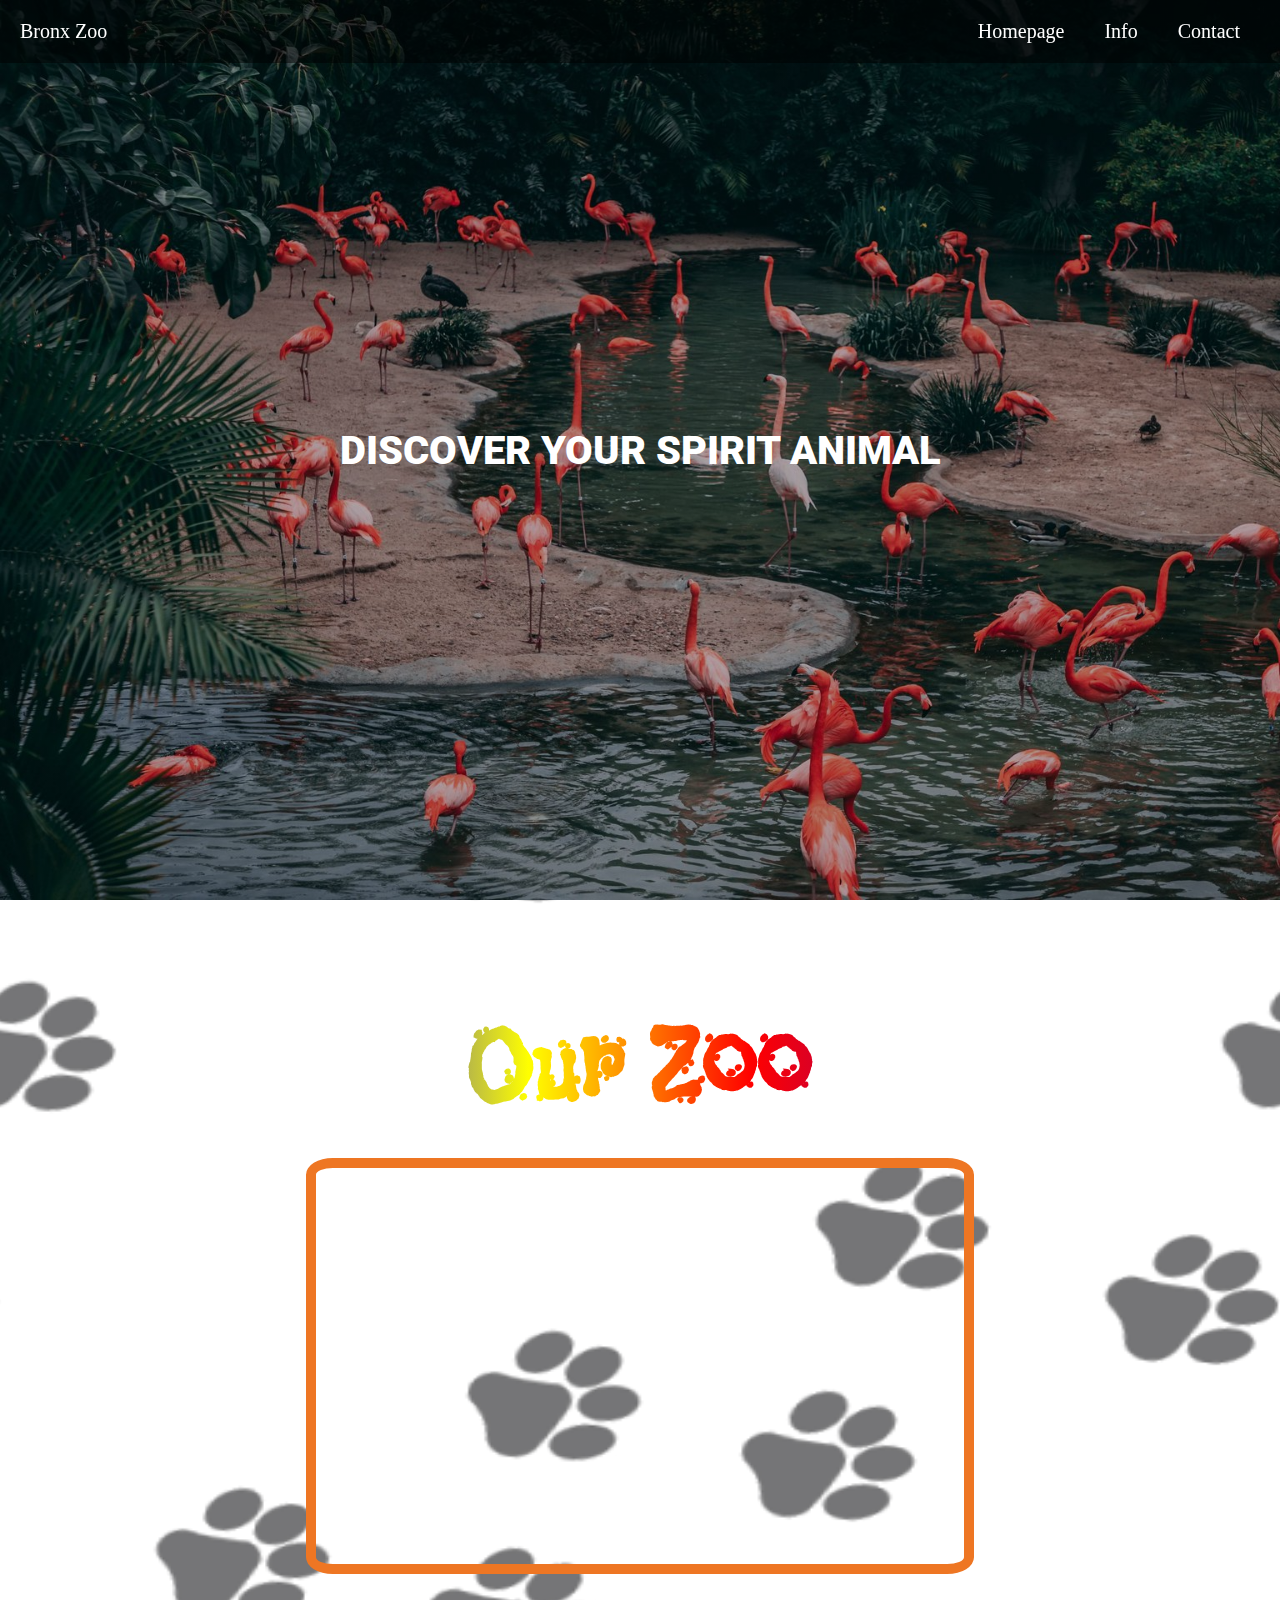
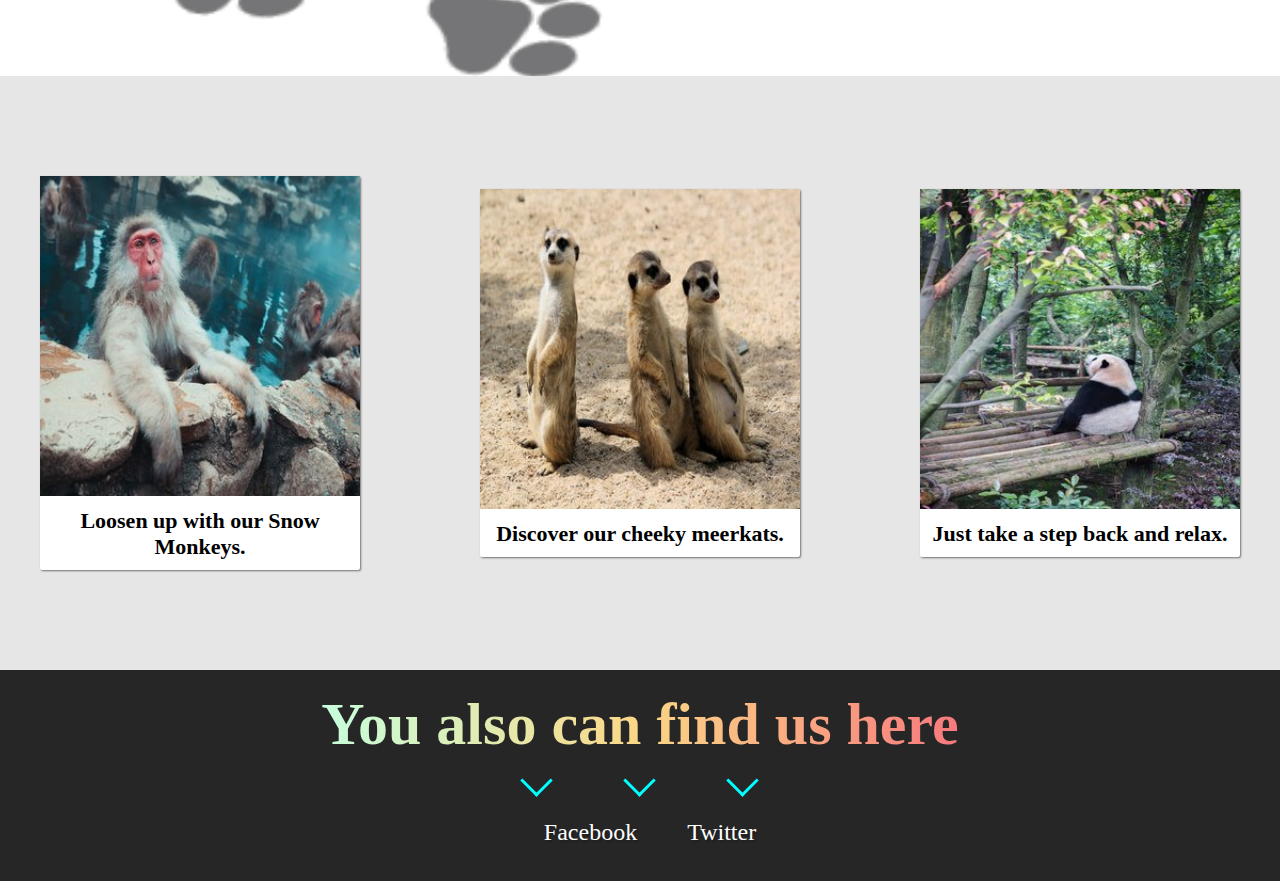
<file: Uebung4/index.html>
<!DOCTYPE html>

<html lang="de">
    <head>
        <link
        rel="stylesheet"
        href="https://use.fontawesome.com/releases/v5.8.2/css/all.css"
        integrity="sha384-oS3vJWv+0UjzBfQzYUhtDYW+Pj2yciDJxpsK1OYPAYjqT085Qq/1cq5FLXAZQ7Ay"
        crossorigin="anonymous"/>  

        <title>Startseite</title>
        <meta charset="UTF-8">
        <meta name="viewport" content="width=device-width, initial-scale=1.0">
        <link rel="stylesheet" href="css/style.css" />
        <link href="https://fonts.googleapis.com/css2?family=Flavors&family=Roboto:wght@400;900&display=swap" rel="stylesheet"> 
    </head>

    <body>
        <header>
            <nav>
                <ul class="nav-list">
                    <li><p class="space">Bronx Zoo</p></li>
                    <li><a href="index.html">Homepage</a></li>
                    <li><a href="info.html">Info</a></li>
                    <li><a href="contact.html">Contact</a></li>
                </ul>
            </nav>
        </header>

        <main>
            <!-- background -->
            <section class="welcome-page">
                <div class="welcome-div">
                    <h1 class="titel">Discover your spirit Animal</h1>
                    <!-- <img src="img/rsz_zoo-background.jpg"> -->
                </div>
            </section>
            <!-- youtube + picture -->
            <section class="intro-page">
                <!-- youtube -->
                <div class="video-div">
                    <h2>Our Zoo</h2>
                    <iframe width="560" height="315" src="https://www.youtube.com/embed/E0BcaYBu1Pc" frameborder="0" allow="accelerometer; autoplay; encrypted-media; gyroscope; picture-in-picture" allowfullscreen></iframe>
                </div>
            </section>

            <!-- picture -->
            <section class="pic-section">                
                <!-- 1. pic -->
                <figure class="pic-div">
                    <img src="img/affen.jpg" alt="appe in a onsen">
                    <figcaption  class="img-text">
                        Loosen up with our Snow Monkeys.
                    </figcaption >
                </figure>
                <!-- 2. pic -->
                <figure class="pic-div">
                    <img src="img/erdmaenchen.jpg" alt="three meerkat">
                    <figcaption class="img-text">
                        Discover our cheeky meerkats.
                    </figcaption>
                </figure>
                <!-- 3. pic -->
                <figure class="pic-div">
                    <img src="img/panda.jpg" alt="panda makes himself comfortable on a bench">
                    <figcaption class="img-text">
                        Just take a step back and relax.
                    </figcaption>
                </figure>
            </section>

        </main>

        <footer>
            <!-- Contact -->
            <section id=contact class="contact-section">
                <div class="contact-header">
                    <h2>You also can find us here</h2>
                    <p><i class="arrow down"></i><i class="arrow down"></i><i class="arrow down"></i></p>
                </div>
                <div class="contact-links">
                    <a href="https:facebook.com" class="icons" target="_blank"><i class="fab fa-facebook-square"></i>Facebook</a>
                    <a href="https://twitter.com" class="icons" target="_blank"><i class="fab fa-twitter"></i>Twitter</a>
                </div>
            </section>

        </footer>
    </body>
</html>
</file>
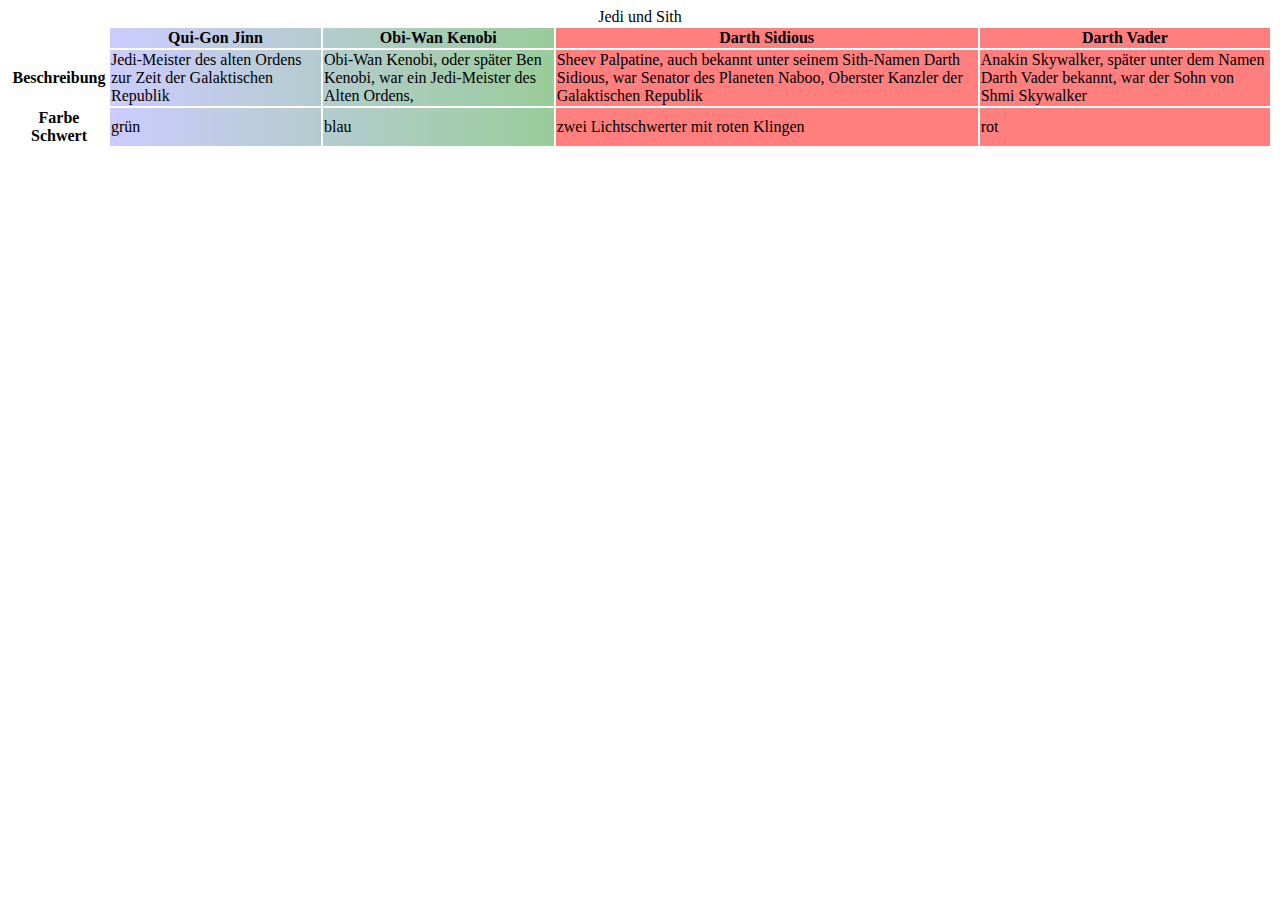
<file: kapitel_08/colgroup.html>
<!doctype html>
<html lang="de">
<head>
  <meta charset="UTF-8">
  <meta name="viewport" content="width=device-width, initial-scale=1">
  <title>Tabelle</title>
  <style>
    .jedi {
      background: linear-gradient(to left, hsla(120, 100%, 25.1%, 0.4), hsla(240, 100%, 50%, 0.2))
    }

    .sith {
      background: rgba(255, 0, 0, 0.5)
    }
  </style>
</head>
<body>
  <table>
    <caption>Jedi und Sith</caption>
    <colgroup>
      <col>
      <col span="2" class="jedi">
      <col span="2" class="sith">
    </colgroup>
    <tr>
      <td> </td>
      <th scope="col">Qui-Gon Jinn</th>
      <th scope="col">Obi-Wan Kenobi</th>
      <th scope="col">Darth Sidious</th>
      <th scope="col">Darth Vader</th>
    </tr>
    <tr>
      <th scope="row">Beschreibung</th>
      <td>Jedi-Meister des alten Ordens zur Zeit der Galaktischen Republik</td>
      <td>Obi-Wan Kenobi, oder später Ben Kenobi, war ein Jedi-Meister des Alten Ordens,</td>
      <td>Sheev Palpatine, auch bekannt unter seinem Sith-Namen Darth Sidious, war Senator des Planeten Naboo, Oberster Kanzler der Galaktischen Republik</td>
      <td>Anakin Skywalker, später unter dem Namen Darth Vader bekannt, war der Sohn von Shmi Skywalker</td>
    </tr>
    <tr>
      <th scope="row">Farbe Schwert</th>
      <td>grün</td>
      <td>blau</td>
      <td>zwei Lichtschwerter mit roten Klingen</td>
      <td>rot</td>
    </tr>
  </table>
</body>

</html>
</file>
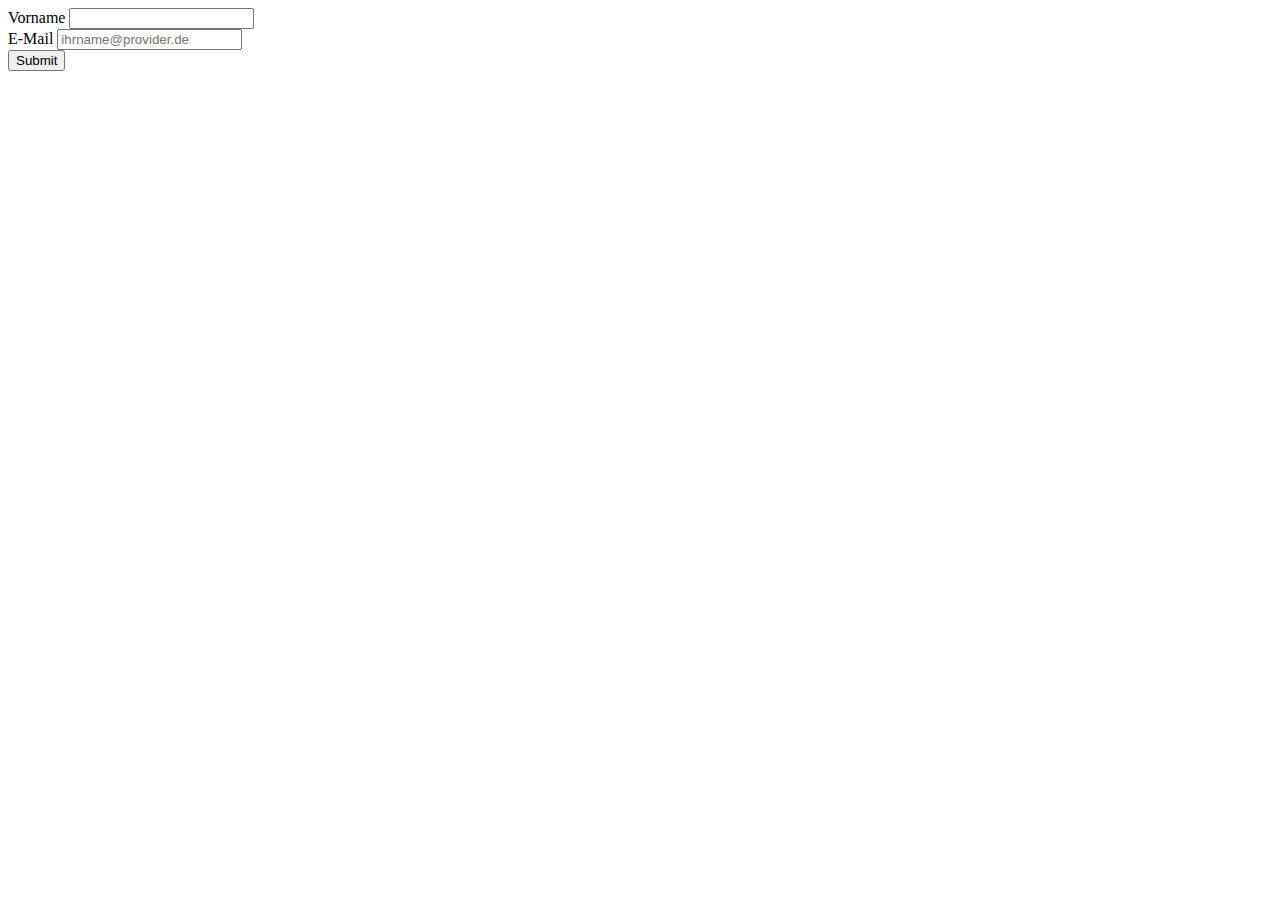
<file: kapitel_08/formular.html>
<!doctype html>
<html lang="de">
<head>
  <meta charset="UTF-8">
  <meta name="viewport" content="width=device-width, initial-scale=1">
  <title>Formulare</title>
</head>
<body>
<form method="get" action="ausgabe.html">
  <div>
    <label for="vorname">Vorname</label>
    <input type="text" name="vorname" id="vorname">
  </div>
  <div>
    <label for="emailadresse">E-Mail</label>
    <input type="email" name="email" placeholder="ihrname@provider.de">
  </div>
  <input type="submit">
</form>

</body>
</html>
</file>
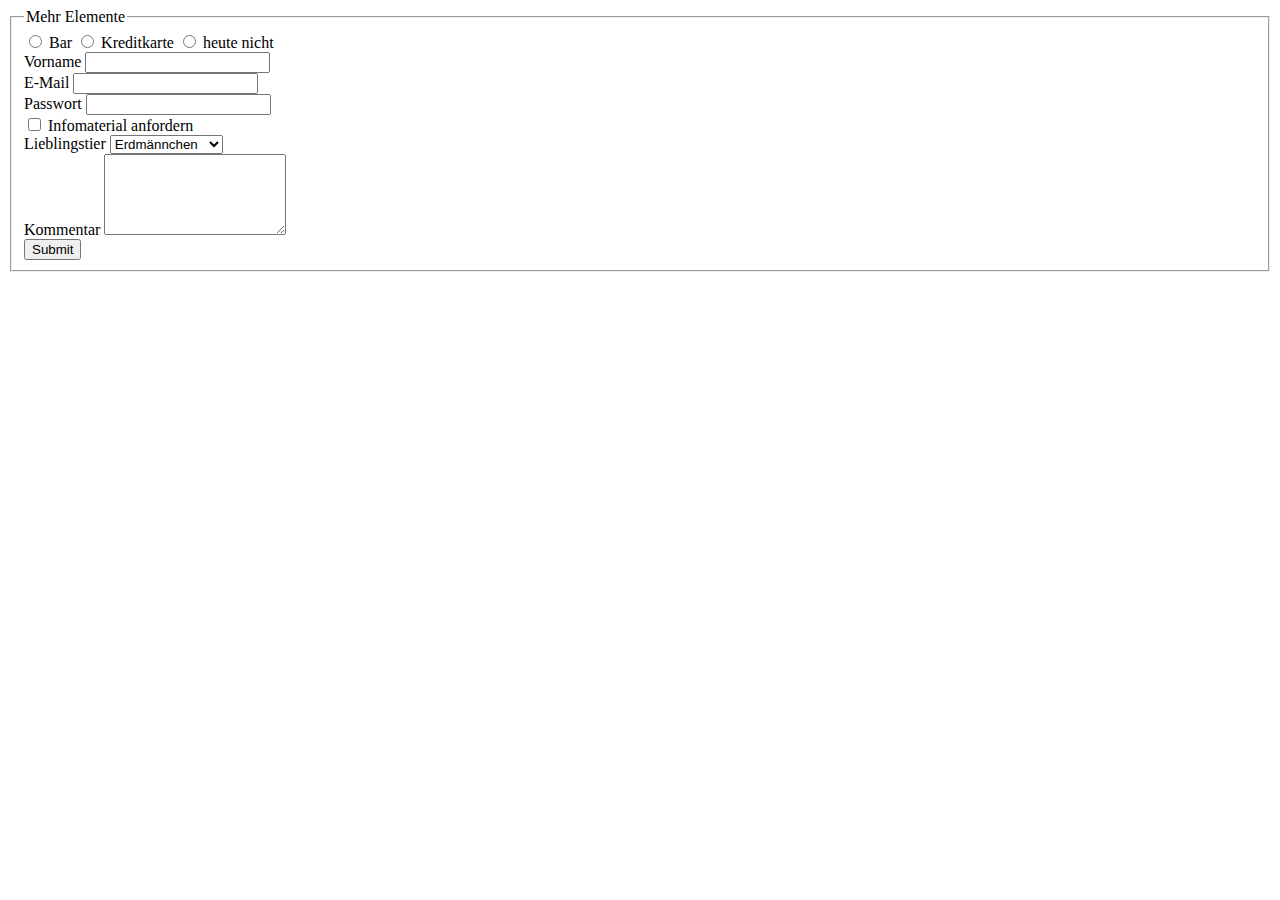
<file: kapitel_08/formular_erweitert.html>
<!doctype html>
<html lang="de">
<head>
  <meta charset="UTF-8">
  <meta name="viewport" content="width=device-width, initial-scale=1">
  <title>Formulare</title>
</head>
<body>
  <form method="get" action="ausgabe.html">
    <fieldset>
      <legend>Mehr Elemente</legend>
      <div>
        <input type="radio" name="zahlen" id="bar" value="bar">
        <label for="bar">Bar</label>
        <input type="radio" name="zahlen" id="kreditkarte" value="kreditkarte">
        <label for="kreditkarte">Kreditkarte</label>
        <input type="radio" name="zahlen" id="heutenicht" value="heutenicht">
        <label for="heutenicht">heute nicht</label>
      </div>
      <div>
        <label for="vorname">Vorname</label>
        <input type="text" name="vorname" id="vorname">
      </div>
      <div>
        <label for="emailadresse">E-Mail</label>
        <input type="email" name="emailadresse" id="emailadresse">
      </div>
      <div>
        <label for="passwort">Passwort</label>
        <input type="password" name="passwort" id="passwort">
      </div>
      <div>
        <input type="checkbox" name="info" value="ja" id="info">
        <label for="info">Infomaterial anfordern</label>
      </div>
      <div>
        <label for="lieblingstier">Lieblingstier</label>
        <select name="lieblingstier" id="lieblingstier">
	         <option value="1">Erdmännchen</option>
	         <option value="2">Grottenolm</option>
	         <option value="3">Spiegeleiqualle</option>
	         <option value="4">Seeschwalbe</option>
	      </select>
      </div>
      <div>
        <label for="kommentar">Kommentar</label>
        <textarea rows="5" cols="20" name="kommentar" id="kommentar"></textarea>
      </div>
      <input type="submit">
    </fieldset>
  </form>
</body>
</html>
</file>
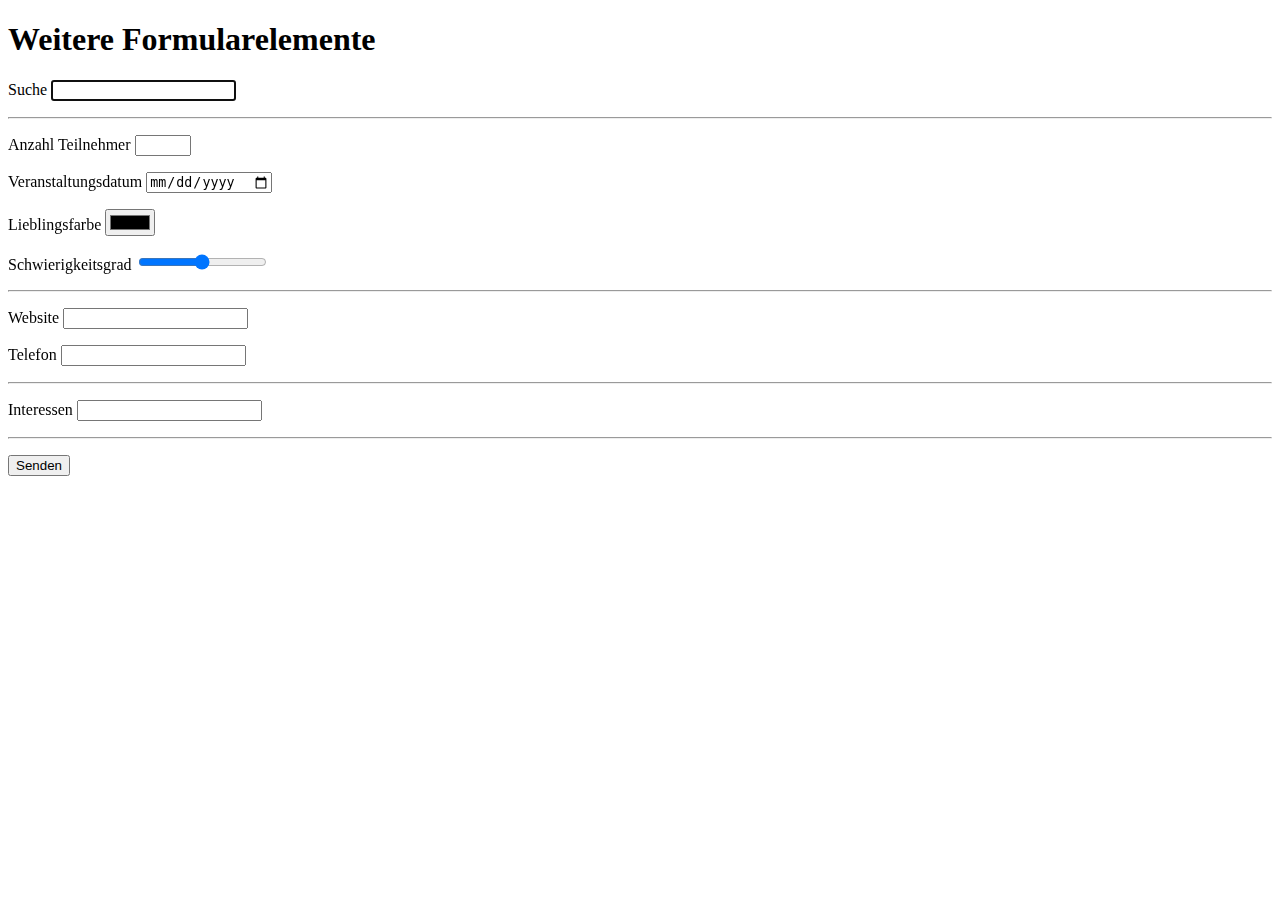
<file: kapitel_08/formular_felder.html>
<!doctype html>
<html lang="de">
  <head>
    <meta charset="utf-8">
    <meta name="viewport" content="width=device-width, initial-scale-1">
    <title>Formular</title>
  </head>
  <body>
    <h1>Weitere Formularelemente</h1>
    <form action="ausgabe.html" method="get">
      <p>
        <label for="suche">Suche</label>
        <input type="search" name="suche" id="suche" autofocus>
      </p>
      <hr>
      <p>
        <label for="teilnehmer">Anzahl Teilnehmer</label>
        <input type="number" min="5" max="35" step="5" name="teilnehmer" id="teilnehmer" required>
      </p>
      <p>
        <label for="datum">Veranstaltungsdatum</label>
        <input type="date" name="datum" id="datum">
      </p>
      <p>
        <label for="farbe">Lieblingsfarbe</label>
        <input type="color" name="color" id="farbe">
      </p>
      <p>
        <label for="grad">Schwierigkeitsgrad</label>
        <input type="range" name="grad" id="grad">
      </p>
      <hr>
      <p>
        <label for="website">Website </label>
        <input type="url" name="website" id="website">
      </p>
      <p>
        <label for="telefon">Telefon</label>
        <input type="tel" name="telefon" id="telefon">
      </p>
      <hr>
      <p>
        <label for="interessen">Interessen</label>
          <input type="text" list="intliste" name="interesseb" id="interessen">
          <datalist id="intliste">
            <option value="Hirschmaus">
            <option value="Taschenratte">
            <option value="Flughund">
          </datalist>
      </p>
      <hr>
      <p>
      <input type="submit" value="Senden">
      </p>
    </form>
  </body>
</html>
</file>
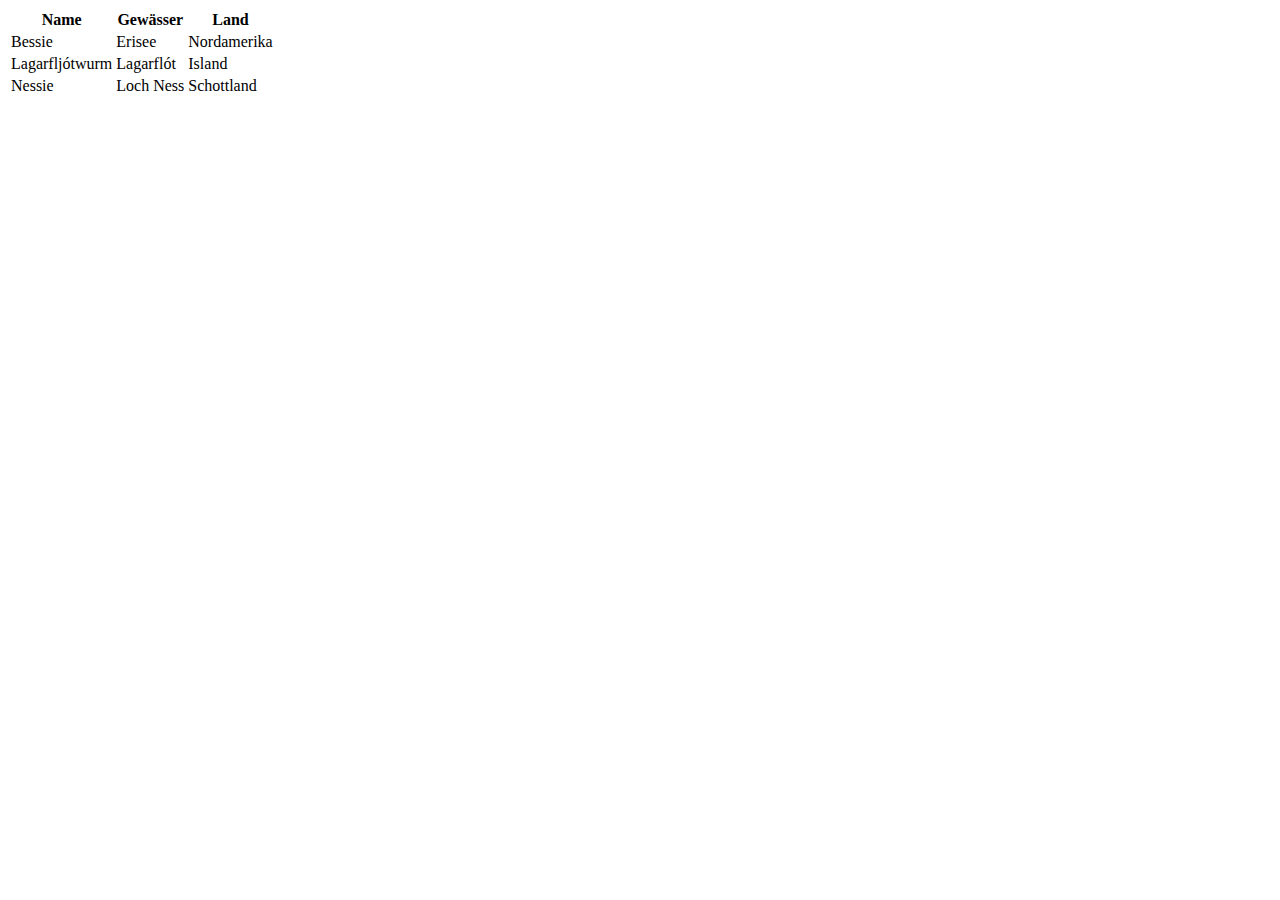
<file: kapitel_08/tabelle_basis.html>
<!doctype html>
<html lang="de">
<head>
  <meta charset="UTF-8">
  <meta name="viewport" content="width=device-width, initial-scale=1">
  <title>Tabelle</title>
</head>
<body>
  <table>
    <tr>
      <th>Name</th>
      <th>Gewässer</th>
      <th>Land</th>
    </tr>
    <tr>
      <td>Bessie</td>
      <td>Erisee</td>
      <td>Nordamerika</td>
    </tr>
    <tr>
      <td>Lagarfljótwurm</td>
      <td>Lagarflót</td>
      <td>Island</td>
    </tr>
    <tr>
      <td>Nessie</td>
      <td>Loch Ness</td>
      <td>Schottland</td>
    </tr>
  </table>
</body>
</html>
</file>
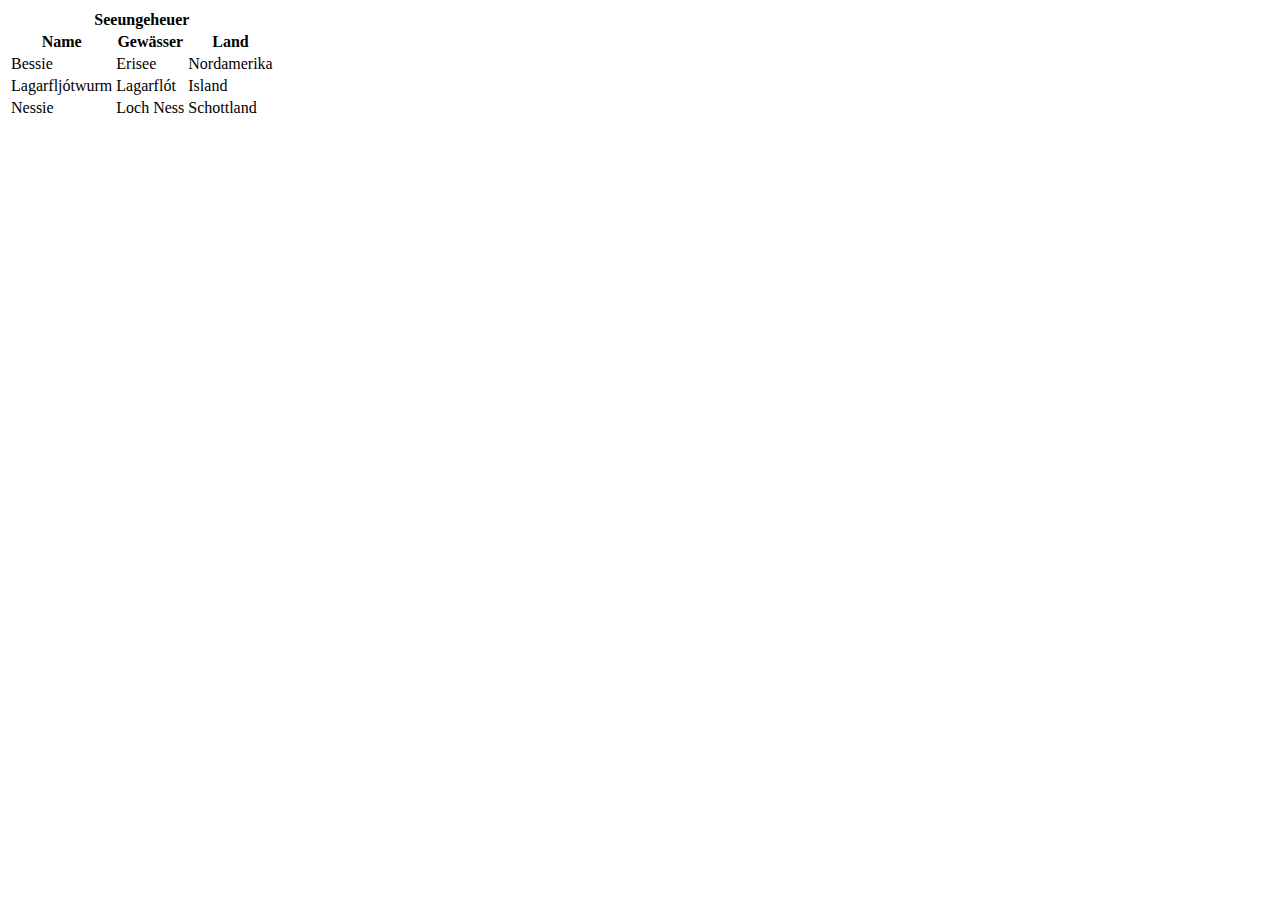
<file: kapitel_08/tabelle_header.html>
<!doctype html>
<html lang="de">
<head>
  <meta charset="UTF-8">
  <meta name="viewport" content="width=device-width, initial-scale=1">
  <title>Tabelle</title>
</head>
<body>
  <table>
    <tr>
      <th colspan="3">Seeungeheuer</th>
    </tr>
    <tr>
      <th>Name</th>
      <th>Gewässer</th>
      <th>Land</th>
    </tr>
    <tr>
      <td>Bessie</td>
      <td>Erisee</td>
      <td>Nordamerika</td>
    </tr>
    <tr>
      <td>Lagarfljótwurm</td>
      <td>Lagarflót</td>
      <td>Island</td>
    </tr>
    <tr>
      <td>Nessie</td>
      <td>Loch Ness</td>
      <td>Schottland</td>
    </tr>
  </table>
</body>
</html>
</file>
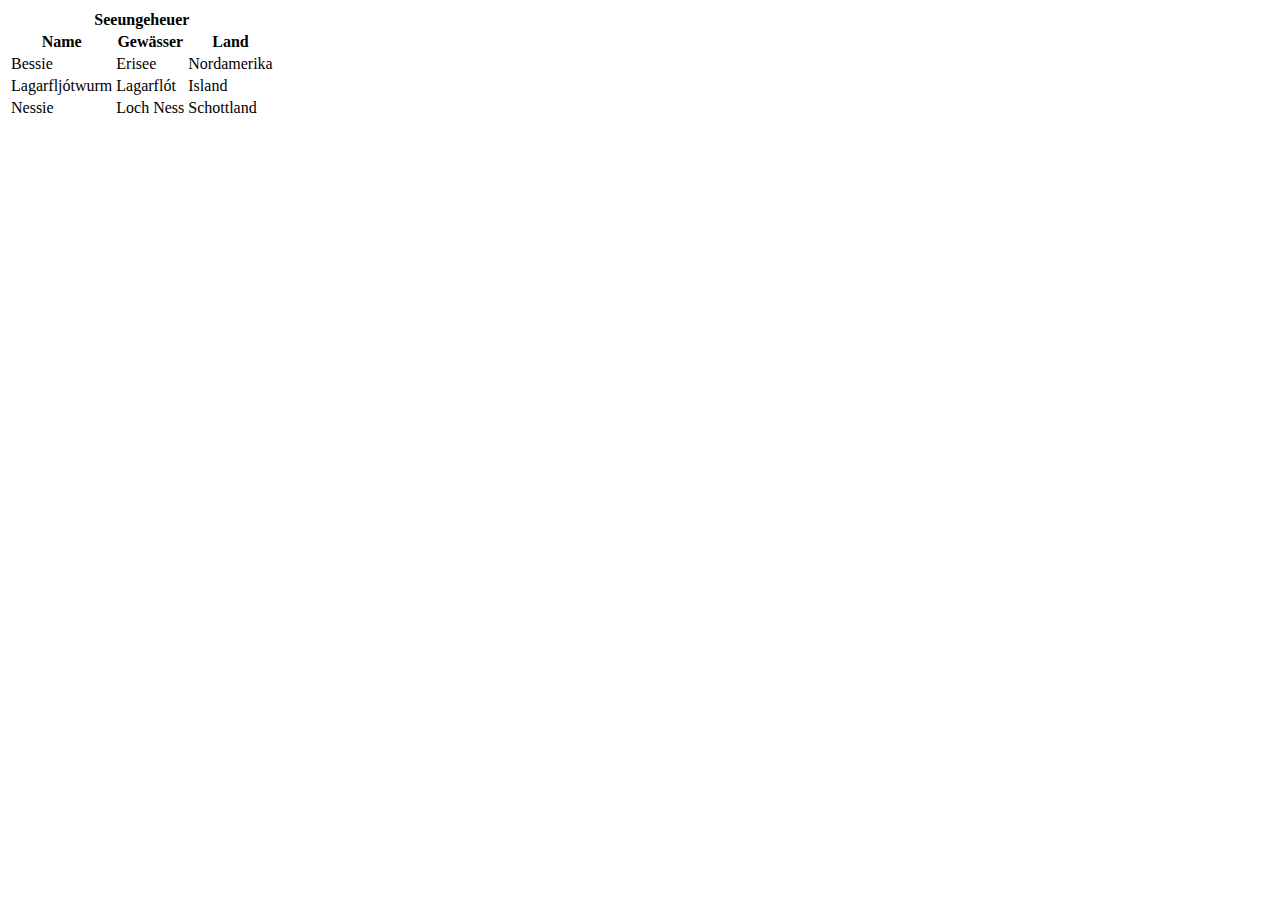
<file: kapitel_08/tabelle_thead-tbody.html>
<!doctype html>
<html lang="de">
  <head>
    <meta charset="UTF-8">
    <meta name="viewport" content="width=device-width, initial-scale=1">
    <title>Tabelle</title>
  </head>
  <body>
    <table>
      <thead>
        <tr>
          <th colspan="3">Seeungeheuer</th>
        </tr>
        <tr>
          <th>Name</th>
          <th>Gewässer</th>
          <th>Land</th>
        </tr>
      </thead>
      <tbody>
        <tr>
          <td>Bessie</td>
          <td>Erisee</td>
          <td>Nordamerika</td>
        </tr>
        <tr>
          <td>Lagarfljótwurm</td>
          <td>Lagarflót</td>
          <td>Island</td>
        </tr>
        <tr>
          <td>Nessie</td>
          <td>Loch Ness</td>
          <td>Schottland</td>
        </tr>
      </tbody>
    </table>
  </body>
</html>
</file>
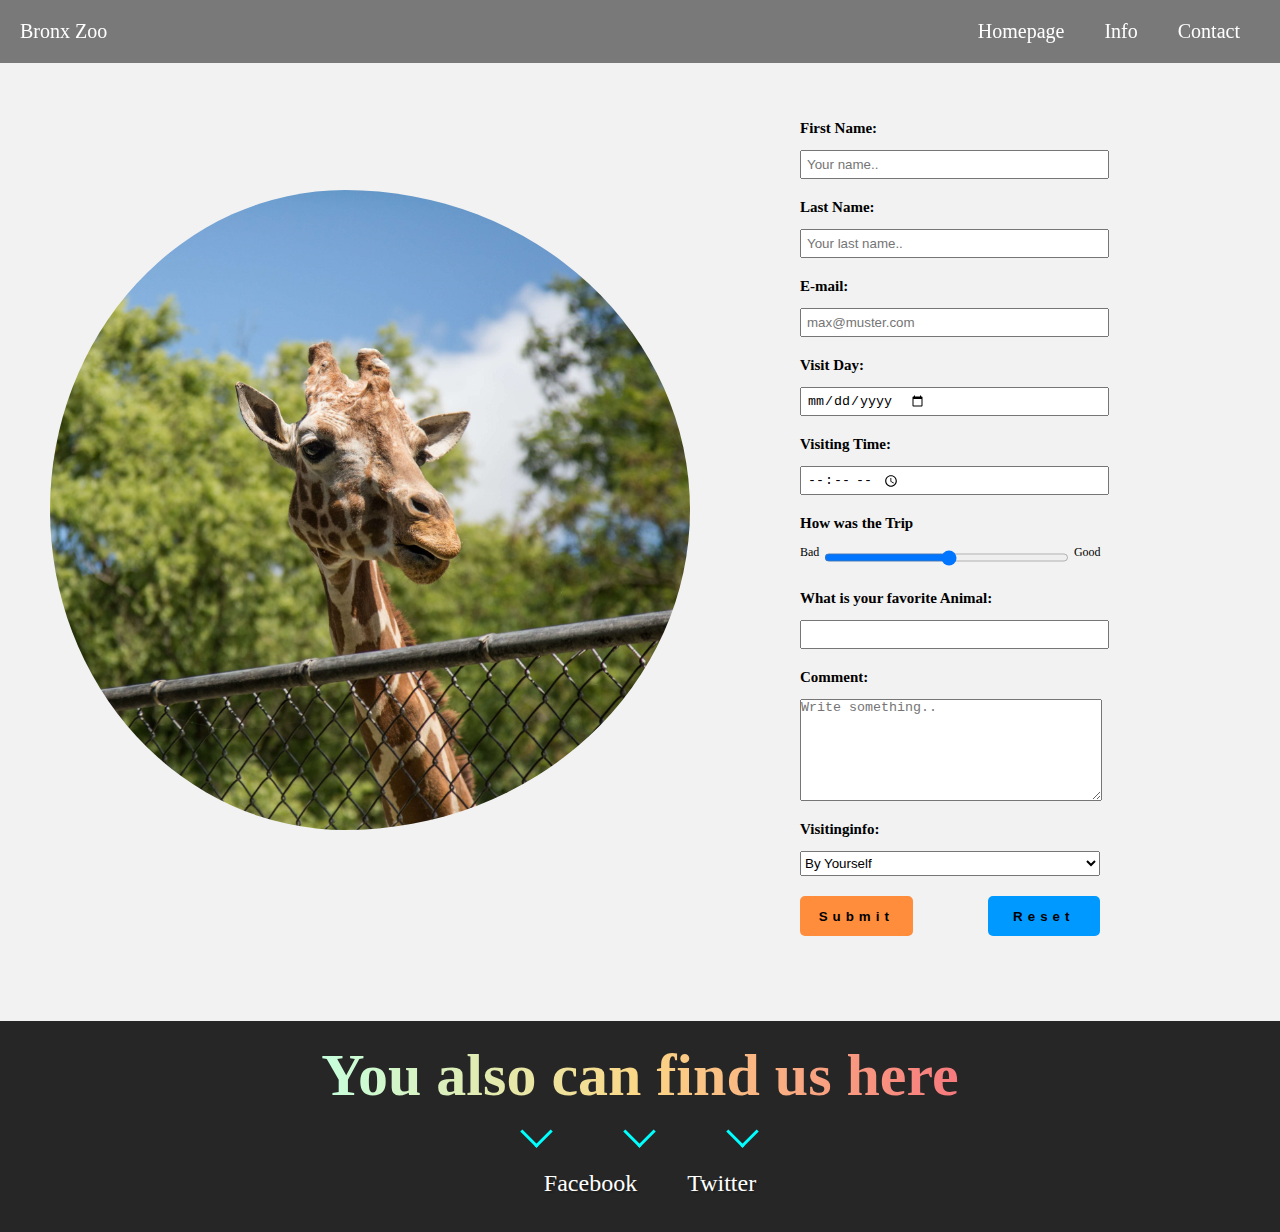
<file: Uebung4/contact.html>
<!DOCTYPE html>

<html lang="de">
    <head>
        <link
        rel="stylesheet"
        href="https://use.fontawesome.com/releases/v5.8.2/css/all.css"
        integrity="sha384-oS3vJWv+0UjzBfQzYUhtDYW+Pj2yciDJxpsK1OYPAYjqT085Qq/1cq5FLXAZQ7Ay"
        crossorigin="anonymous"/>  

        <title>Startseite</title>
        <meta charset="UTF-8">
        <meta name="viewport" content="width=device-width, initial-scale=1.0">
        <link rel="stylesheet" href="css/style.css" />     
        <link href="https://fonts.googleapis.com/css2?family=Flavors&family=Roboto:wght@400;900&display=swap" rel="stylesheet"> 
    </head>

    <body>
        <header>
            <nav>
                <ul class="nav-list">
                    <li><p class="space">Bronx Zoo</p></li>
                    <li><a href="index.html">Homepage</a></li>
                    <li><a href="info.html">Info</a></li>
                    <li><a href="contact.html">Contact</a></li>
                </ul>
            </nav>
        </header>

        <main>
            <section class="contact-form">
                <div class="contact-img">
                    <img src="img/giraffe.jpg" alt="giraffe looks over a fence">
                </div>
                <div>
                    <form action="#">
                        <label for="fname">First Name:</label>
                        <input type="text" id="fname" name="firstname" placeholder="Your name..">

                        <label for="lname">Last Name:</label>
                        <input type="text" id="lname" name="lastname" placeholder="Your last name..">

                        <label for="email">E-mail:</label>
                        <input type="text" id="email" name="email" placeholder="max@muster.com">

                        <label for="date">Visit Day:</label>
                        <input type="date" id="date" name="country">

                        <label for="time">Visiting Time:</label>
                        <input type="time" id="time" name="time">

                        <label for="range">How was the Trip</label>
                        <p>Bad<input class="range" type="range" id="range" name="range">Good</p>

                        <label class="long-text" for="animal">What is your favorite Animal:</label>
                        <input list="animals" name="animal" id="animal">
                        <datalist id="animals">
                            <option value="Cheetah">
                            <option value="Emporer Penguin">
                            <option value="Flamingo">
                            <option value="Giant Panda">
                            <option value="Alligator">
                            <option value="Giraffe">
                            <option value="Meerkat">
                            <option value="Snow Monkey">
                        </datalist>

                        <label for="subject">Comment:</label>

                        <textarea id="subject" name="subject" placeholder="Write something.."></textarea>

                        <label for="info">Visitinginfo:</label>
                        <select id="info" name="info">
                            <option value="alone">By Yourself</option>
                            <option value="family">Family Trip</option>
                            <option value="group">Group Excursion</option>
                            <option value="friends">With Friends</option>
                            <option value="else">Something Else</option>
                        </select>
                        
                        <article class="sub-res">
                            <button class="submit" type="submit" >Submit</button>
                            <button class="reset" type="reset">Reset</button>

                        </article>
                    </form>
                </div>
            </section>

        </main>

        <footer>
            <!-- Contact -->
            <section id=contact class="contact-section">
                <div class="contact-header">
                    <h2>You also can find us here</h2>
                    <p><i class="arrow down"></i><i class="arrow down"></i><i class="arrow down"></i></p>
                </div>
                <div class="contact-links">
                    <a href="https:facebook.com" class="icons" target="_blank"><i class="fab fa-facebook-square"></i>Facebook</a>
                    <a href="https://twitter.com" class="icons" target="_blank"><i class="fab fa-twitter"></i>Twitter</a>
                </div>
            </section>

        </footer>
    </body>
</html>
</file>
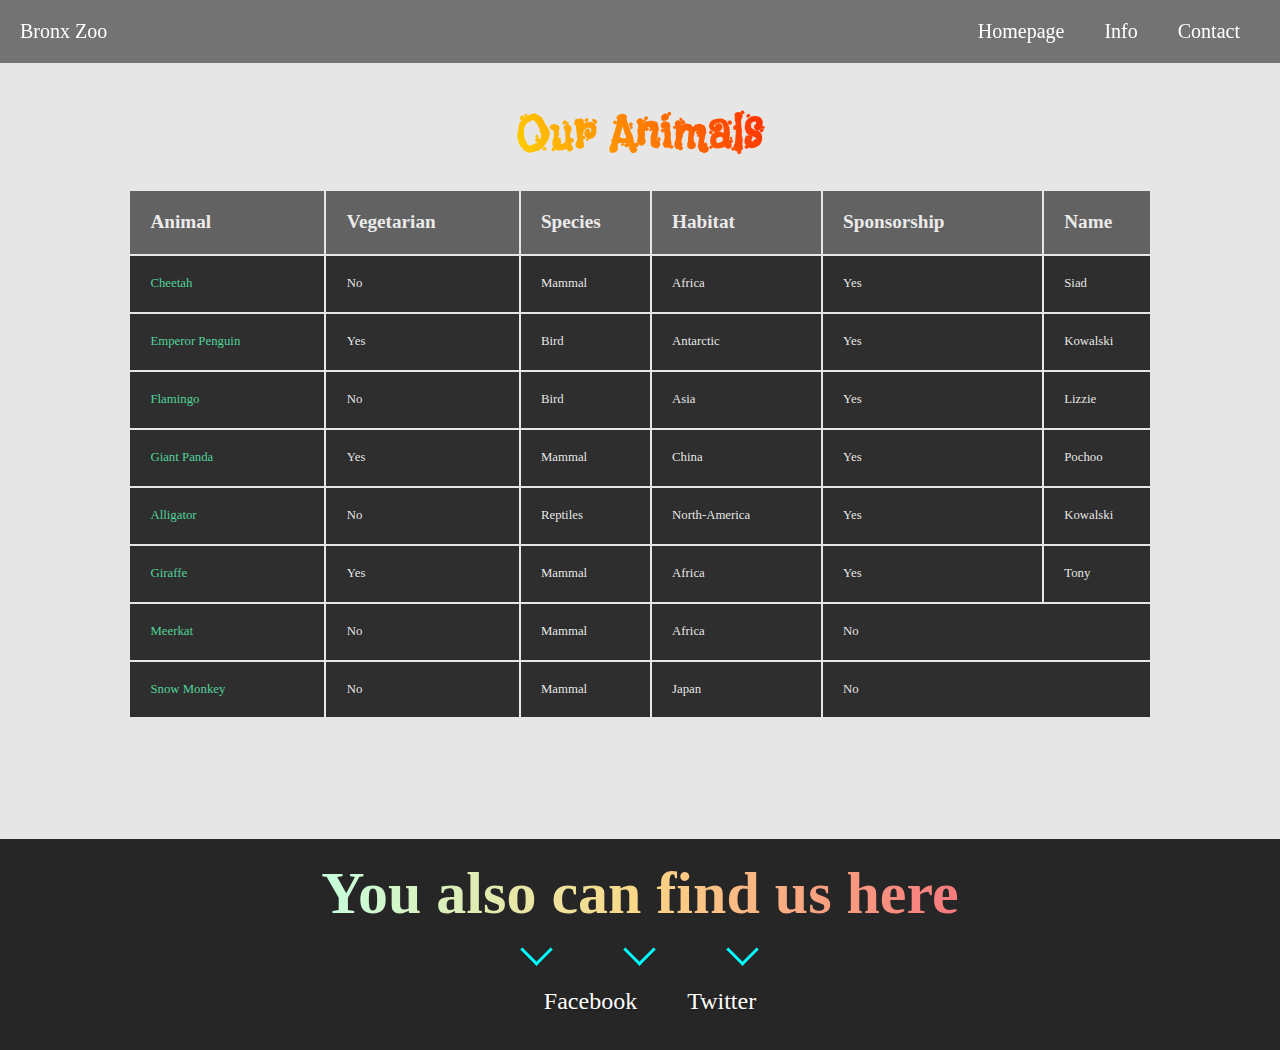
<file: Uebung4/info.html>
<!DOCTYPE html>

<html lang="de">
    <head>
        <link
        rel="stylesheet"
        href="https://use.fontawesome.com/releases/v5.8.2/css/all.css"
        integrity="sha384-oS3vJWv+0UjzBfQzYUhtDYW+Pj2yciDJxpsK1OYPAYjqT085Qq/1cq5FLXAZQ7Ay"
        crossorigin="anonymous"/>  

        <title>Startseite</title>
        <meta charset="UTF-8">
        <meta name="viewport" content="width=device-width, initial-scale=1.0">
        <link rel="stylesheet" href="css/style.css" />
        <link href="https://fonts.googleapis.com/css2?family=Flavors&family=Roboto:wght@400;900&display=swap" rel="stylesheet"> 
    </head>

    <body>
        <header>
            <nav>
                <ul class="nav-list">
                    <li><p class="space">Bronx Zoo</p></li>
                    <li><a href="index.html">Homepage</a></li>
                    <li><a href="info.html">Info</a></li>
                    <li><a href="contact.html">Contact</a></li>
                </ul>
            </nav>
        </header>

        <main>
            <section class="table-section">
                <h1>Our Animals</h1>
                <table class="table">
                    <thead>
                        <tr class="table-head">
                            <th>Animal</th>
                            <th>Vegetarian</th>
                            <th>Species</th>
                            <th>Habitat</th>
                            <th>Sponsorship</th>
                            <th>Name</th>
                        </tr>
                    </thead>
                    <tbody>
                        <tr>
                            <td>Cheetah</td>
                            <td>No</td>
                            <td>Mammal</td>
                            <td>Africa</td>
                            <td>Yes</td>
                            <td>Siad</td>
                        </tr>
                        <tr>
                            <td>Emperor Penguin</td>
                            <td>Yes</td>
                            <td>Bird</td>
                            <td>Antarctic</td>
                            <td>Yes</td>
                            <td>Kowalski</td>
                        </tr>
                        <tr>
                            <td>Flamingo</td>
                            <td>No</td>
                            <td>Bird</td>
                            <td>Asia</td>
                            <td>Yes</td>
                            <td>Lizzie</td>
                        </tr>
                        <tr>
                            <td>Giant Panda</td>
                            <td>Yes</td>
                            <td>Mammal</td>
                            <td>China</td>
                            <td>Yes</td>
                            <td>Pochoo</td>
                        </tr>
                        <tr>
                            <td>Alligator</td>
                            <td>No</td>
                            <td>Reptiles</td>
                            <td>North-America</td>
                            <td>Yes</td>
                            <td>Kowalski</td>
                        </tr>
                        <tr>
                            <td>Giraffe</td>
                            <td>Yes</td>
                            <td>Mammal</td>
                            <td>Africa</td>
                            <td>Yes</td>
                            <td>Tony</td>
                        </tr>
                        <tr>
                            <td>Meerkat</td>
                            <td>No</td>
                            <td>Mammal</td>
                            <td>Africa</td>
                            <td colspan="2" >No</td>
                        </tr>
                        <tr>
                            <td>Snow Monkey</td>
                            <td>No</td>
                            <td>Mammal</td>
                            <td>Japan</td>
                            <td colspan="2">No</td>
                        </tr>
                    <tbody>

                </table>
            </section>
        </main>

        <footer>
            <!-- Contact -->
            <section id=contact class="contact-section">
                <div class="contact-header">
                    <h2>You also can find us here</h2>
                    <p><i class="arrow down"></i><i class="arrow down"></i><i class="arrow down"></i></p>
                </div>
                <div class="contact-links">
                    <a href="https:facebook.com" class="icons" target="_blank"><i class="fab fa-facebook-square"></i>Facebook</a>
                    <a href="https://twitter.com" class="icons" target="_blank"><i class="fab fa-twitter"></i>Twitter</a>
                </div>
            </section>

        </footer>
    </body>
</html>
</file>
<file: Uebung4/css/style.css>
* {
    margin: 0;
    padding: 0;
}
html {
    font-size: 62.5%;
    box-sizing: border-box;
    scroll-behavior: smooth;
}
body {
    background-color: rgba(255, 255, 255, 1);
    color: rgba(0, 0, 0, 1);
    font-family: 'Times New Roman', Times, serif;
    font-weight: 400;
    font-size: 1rem;
}

/* header */
/* nav-bar */
nav {
    position: fixed;
    top: 0;
    right: 0;
    width: 100%;

    background-color: rgb(0, 0, 0, 0.5);
    z-index: 2;
}
ul {
    list-style: none;
    display: flex;
    justify-content: flex-end;
}
a {
    text-decoration: none;
    color: rgba(255, 255, 255, 1);
}
a:hover {
    background-color: rgba(40, 40, 40);
    transform: scale(1.2);
}
.nav-list {
    display: flex;
    margin-right: 2rem;
}
nav a, li > p {
    display: block;
    font-size: 2rem;
    padding: 2rem;
}
li > p {
    color: white;
}
.space {
    position: fixed;
    top: 0;
    left: 0;
}

@media (max-width: 30em) {
    ul {
        justify-content: center;
    }
    .nav-list{
        margin: 0 1rem;
    }
    .space {
        display: none;
    }
}

/* Homepage */
/* welcome page */
.welcome-div {
    background-image:     linear-gradient(
        rgba(0, 0, 0, 0.3),
        rgba(0, 0, 0, 0.3)
      ),
    url("../img/rsz_zoo-background.jpg");
    background-size: cover;
    height: 100vh;
}
.welcome-div {
    position: relative;
    text-align: center;
    color: white;
  }
.titel {
    font-family: 'Roboto', sans-serif;
    font-weight: 900;
    font-size: 4rem;
    color: white;
    text-transform: uppercase;
    position: absolute;
    top: 50%;
    left: 50%;
    transform: translate(-50%, -50%);
}

/* youtube video */
.intro-page {
    background: url(../img/footprints-opacity.png) 0 0 round;
    /* background-size: 80rem; */
    background-position: center;
    background-size: 100rem;

    padding: 10rem 0;

    display: flex;
    align-items: center;
    justify-content: center;
}
.video-div h2 {
    font-family: 'Flavors', cursive;
    font-size: 10rem;
    font-weight: normal;
    font-weight: 700;
    background-clip: inherit;

    background-image:linear-gradient(90deg,blue,yellow,red,purple);
    -webkit-background-clip: text;
    -webkit-text-fill-color: transparent;
}
.video-div {
    text-align: center;
}
iframe {
    width: calc(85vw*(315/560));
    height: calc(50vw*(315/560));
    margin-top: 3rem;

    border: 10px solid rgb(238, 118, 35);
    border-radius: 4%;
}
iframe:hover {
    border-color: rgb(255, 0, 0);
}
@media (max-width: 80em) {
    iframe {
        width: calc(90vw*(315/560));
        height: calc(55vw*(315/560));
    }
}
@media (max-width: 60em) {
    iframe {
        width: calc(100vw*(315/560));
        height: calc(65vw*(315/560));
    }
}
@media (max-width: 50em) {
    iframe {
        width: calc(120vw*(315/560));
        height: calc(75vw*(315/560));
    }
}

/* picture */
.pic-section {
    background-color: rgb(230, 230, 230);
    text-align: center;
    padding: 10rem 0;

    display: flex;
    flex-wrap: wrap;
    grid-template-columns: repeat(auto-fit, minmax(320px, 1fr));
    grid-gap: 4rem;
}
figure.pic-div {
    vertical-align: top;
    display: inline-block;
    text-align: center;
    width: 25%;
    margin: auto auto;

    background-color: rgb(255, 255, 255);
    box-shadow: 1px 1px 2px rgba(0, 0, 0, 0.5);
    border-radius: 2px;

    transition: 0.7s ease-in-out;
}
img {
    width: 100%;
    height: auto;
}
.img-text {
    display: block;
    font-size: 2.2rem;
    font-weight: 600;
    padding: 1rem 0;
}
.pic-div:hover {
    transform: scale(1.2);
    transition: 0.7s ease-in-out;
}

/* Info Page */
/* Table */
.table-section {
    /* height: 100vh; */
    padding-bottom: 12em;
    padding-top: 10rem;;
    background-color: rgb(230, 230, 230);
}
.table-section h1 {
    font-family: 'Flavors', cursive;
    font-weight: 700;
    font-size: 5rem;
    background-clip: inherit;
    text-align: center;

    margin-bottom: 0.5em;

    background-image:linear-gradient(62deg,blue,yellow,red,purple);
    -webkit-background-clip: text;
    -webkit-text-fill-color: transparent;
}
th {
    font-weight: bold;
    font-size: 1.5vw;
    text-align: left;
    color: rgb(235, 235, 235);
    background-color: rgba(255, 255, 255, 0.25);
}
td {
    color: rgba(255, 255, 255, 0.9);
    font-weight: normal;
    font-size: 1vw;
}
table {
    text-align: left;
    overflow: hidden;
    width: 80%;
    margin: 0 auto;
    display: table;
}
td, th {
    padding-bottom: 2%;
    padding-top: 2%;
    padding-left: 2%;
}
tr {
    background-color: rgba(0, 0, 0, 0.8);
}
td:first-child { 
    color: rgb(82,210,154); 
}
tr:hover {
    color: white;
    background-color: rgb(90, 90, 90);
 }
td:hover {
    background-color: rgb(230, 230, 230);
    color: rgb(36, 36, 36);
    font-weight: bold;
    
    box-shadow: rgb(185, 185, 185) -1px 1px, rgb(185, 185, 185) -2px 2px, rgb(185, 185, 185) -3px 3px, rgb(185, 185, 185) -4px 4px, rgb(185, 185, 185) -5px 5px, rgb(185, 185, 185) -6px 6px;
    transform: translate3d(6px, -6px, 0);
    
    transition-delay: 0s;
    transition-duration: 0.4s;
    transition-property: all;
    transition-timing-function: line;
  }
@media (max-width: 1000px) {
    th {
        font-size: 2vw;
    }
    td {
        font-size: 1.5vw;
    }
}

/* Contact PAge */
/* Contact */
.contact-form {
    display: flex;

    background-color: rgb(242, 242, 242);
    padding-top: 10rem;
    padding-bottom: 10rem;
    width: 100%;
}
.contact-form div {
    width: 50%;
}
.contact-img {
    margin-top: auto;
    margin-bottom: auto;
}
.contact-form img {
    width: 100%;
    padding-left: 5rem;
    border-radius: 100%;
}
label {
    margin-top: 2rem;
    margin-bottom: 0.5rem;
    font-size: 1.5em;
    font-weight: 600;
}
input {
    padding-left: 0.5rem;
}
label, input, textarea, select, .sub-res, button {
    width: 30rem;
    height: 2.5rem;
    display: flex;
    margin-left: 25%;
}
button {
    align-items: center;
    justify-content: center;
}
textarea {
    resize: vertical;
    height: 10rem;
}
form p {
    font-size: 1.2rem;
    display: flex;
    margin-left: 25%;
}
form p input {
    width: 24rem;
}
.range {
    margin-left: 1%;
    margin-right: 1%;
}
.sub-res {
    padding-top: 2rem;
}
.sub-res button {
    padding-left: 0;
}
.sub-res button:nth-child(1) {
    margin-left: 0;
} 
.submit, .reset  {
    color: black;
    font-weight: bold;
    letter-spacing: 0.5rem;
    height: 4rem;
    border: none;
    border-radius: 5px;
    cursor: pointer;
}
.submit {
    background-color: rgb(255, 141, 60);
}
.reset {
    background-color: rgb(0, 153, 255);
}
.submit:hover {
    background-color: rgb(255, 106, 0);
}
.reset:hover {
    background-color: rgb(0, 195, 255);
}
@media (max-width: 60em) {
    .contact-form {
        flex-direction: column;
        align-items: center;
        padding-left: 0;
    }
    label, input, textarea, select, .sub-res {
        margin-left: 0;
        width: 100%;
        margin-left: 0%;
    }
    form p {
        margin-left: 0%;
    }
    form p input {
        width: 100%;
    }
    .contact-form img {
        padding-left: 0;
    }
    .sub-res {
        margin-left: 0;
    }
}
@media (max-width: 390px) {
    .long-text {
        margin-bottom: 1.5rem;
    }
}

/* Footer */
footer {
    font-weight: 300;
    display: flex;
    justify-content: space-evenly;
    background-color: rgba(0, 0, 0, 0.85);
    padding: 2rem 0;
}
.contact-section {
    display: flex;
    flex-direction: column;
    justify-content: center;
    align-items: center;
    text-align: center;

    width: 100%;
}
.contact-header h2 {
    font-size: 6rem;
    background-clip: inherit;
    /* background-image:linear-gradient(90deg,#3D7EAA,#FFE47A); */
    /* background-image:linear-gradient(90deg,#16A085,#F4D03F); */
    background-image:linear-gradient(90deg,#C6FFDD,#FBD786,#f7797d);
    -webkit-background-clip: text;
    -webkit-text-fill-color: transparent;
}
.contact-header > p {
    font-style: italic;
}
.contact-links {
    display: flex;
    justify-content: center;
    width: 100%;
    max-width: 980px;
    flex-wrap: wrap;
}
.icons {
    font-size: 2.4rem;
    text-shadow: 2px 2px 1px #1f1f1f;
    transition: transform 0.3s ease-out;
    padding: 1.5rem;
}
.icons:hover {
    transform: translateY(8px);
  }
i {
    margin: 0 1rem;
  }
/* arrow */
.contact-header i {
    margin: 1rem 4rem;
}
.arrow {
    border: solid rgb(0, 255, 255);
    border-width: 0 3px 3px 0;
    display: inline-block;
    padding: 10px;
}
.down {
    transform: rotate(45deg);
    -webkit-transform: rotate(45deg);
}

@media (max-width: 30em) {
    footer {
      flex-direction: column;
      text-align: center;
    }
}
</file>
